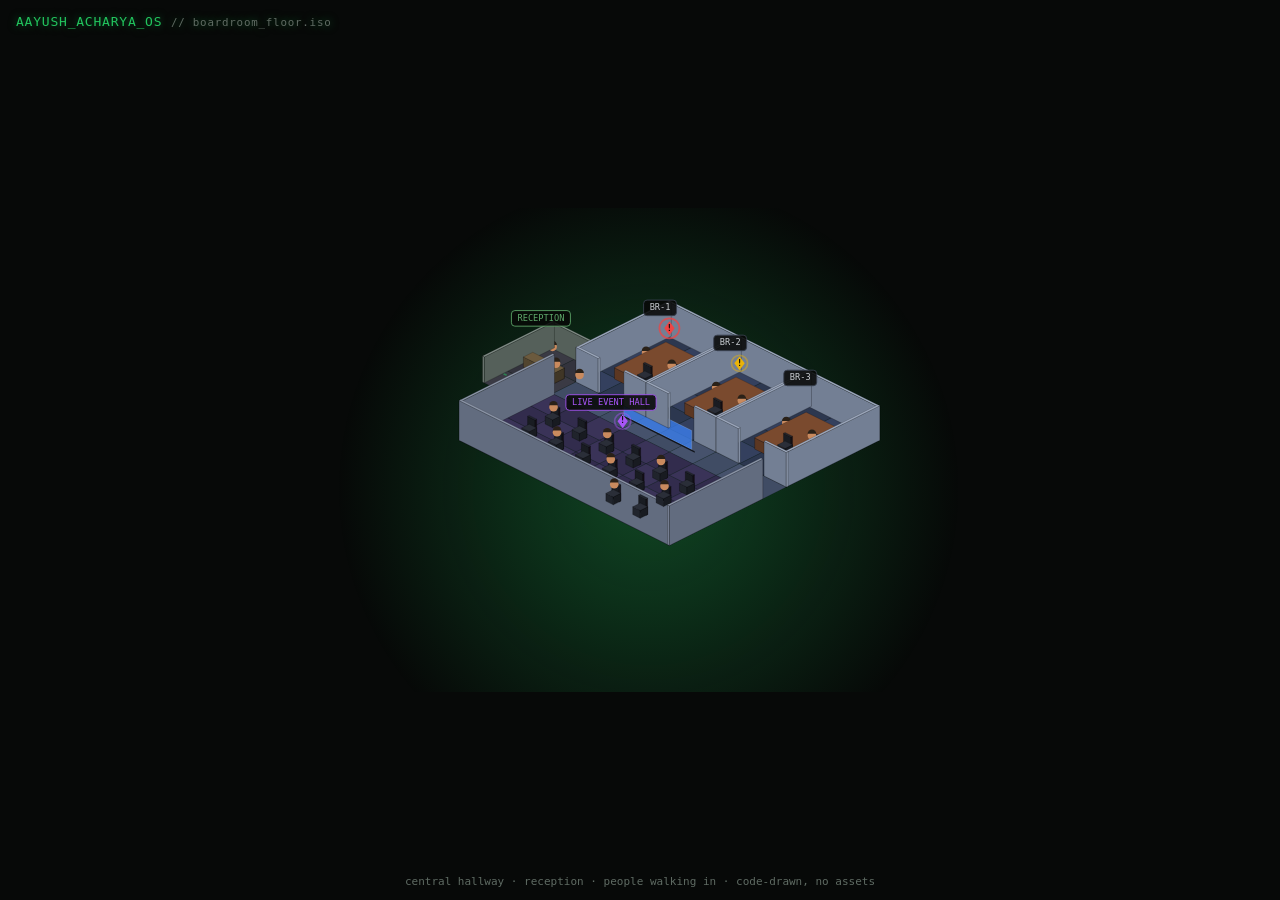
<file: iso_office.html>
<!DOCTYPE html>
<html lang="en">
<head>
<meta charset="UTF-8" />
<meta name="viewport" content="width=device-width, initial-scale=1.0" />
<title>AAYUSH_ACHARYA_OS // boardroom floor</title>
<style>
  html,body{margin:0;height:100%;background:#070908;overflow:hidden;font-family:'JetBrains Mono',ui-monospace,monospace;}
  #wrap{position:fixed;inset:0;display:flex;align-items:center;justify-content:center;padding:10px;box-sizing:border-box;}
  #stage{width:100%;max-width:900px;}
  canvas{display:block;width:100%;}
  #brand{position:fixed;top:14px;left:16px;color:#22C55E;font-size:13px;letter-spacing:.06em;text-shadow:0 0 8px rgba(34,197,94,.5);z-index:5;}
  #brand small{color:#5f6b63;}
  #hint{position:fixed;bottom:12px;left:0;right:0;text-align:center;color:#5f6b63;font-size:11px;z-index:5;}
</style>
</head>
<body>
<div id="brand">AAYUSH_ACHARYA_OS <small>// boardroom_floor.iso</small></div>
<div id="wrap"><div id="stage"><canvas id="iso-floor-canvas"></canvas></div></div>
<div id="hint">central hallway &middot; reception &middot; people walking in &middot; code-drawn, no assets</div>
<script>
// ── AAYUSH_ACHARYA_OS :: isometric boardroom floor (showcase renderer) ──
// Self-contained. Binds to #iso-floor-canvas if present. No external assets.
(function () {
  const cv = document.getElementById('iso-floor-canvas');
  if (!cv) return;
  const ctx = cv.getContext('2d');

  const TW = 54, TH = 27;          // tile width / height (2:1 iso)
  const COLS = 11, ROWS = 9;
  let OX = 500, OY = 120;
  const DESIGN_W = 1040, DESIGN_H = 560;
  let scaleF = 1, dpr = Math.min(window.devicePixelRatio || 1, 2);

  function resize() {
    const host = cv.parentElement;
    const cssW = Math.min(host ? host.clientWidth : DESIGN_W, 900);
    scaleF = cssW / DESIGN_W;
    const cssH = DESIGN_H * scaleF;
    cv.style.width = cssW + 'px';
    cv.style.height = cssH + 'px';
    cv.width = cssW * dpr;
    cv.height = cssH * dpr;
    ctx.setTransform(scaleF * dpr, 0, 0, scaleF * dpr, 0, 0);
  }

  function gp(cf, rf) { return { x: OX + (cf - rf) * (TW / 2), y: OY + (cf + rf) * (TH / 2) }; }
  function poly(pts, fill, stroke, sw) {
    ctx.beginPath(); ctx.moveTo(pts[0].x, pts[0].y);
    for (let i = 1; i < pts.length; i++) ctx.lineTo(pts[i].x, pts[i].y);
    ctx.closePath();
    if (fill) { ctx.fillStyle = fill; ctx.fill(); }
    if (stroke) { ctx.strokeStyle = stroke; ctx.lineWidth = sw || 1; ctx.stroke(); }
  }
  function shade(hex, d) {
    const n = parseInt(hex.slice(1), 16);
    let r = (n >> 16) + d, g = ((n >> 8) & 255) + d, b = (n & 255) + d;
    r = Math.max(0, Math.min(255, r)); g = Math.max(0, Math.min(255, g)); b = Math.max(0, Math.min(255, b));
    return '#' + ((1 << 24) + (r << 16) + (g << 8) + b).toString(16).slice(1);
  }

  let scene = [];
  function addBox(cf0, rf0, cf1, rf1, h, top, left, right, yoff) {
    const z = (cf0 + rf0 + cf1 + rf1) / 2;
    scene.push({ z, draw() {
      const yo = yoff || 0;
      const P00 = gp(cf0, rf0), P10 = gp(cf1, rf0), P11 = gp(cf1, rf1), P01 = gp(cf0, rf1);
      const u = p => ({ x: p.x, y: p.y - h - yo }), d = p => ({ x: p.x, y: p.y - yo });
      poly([d(P01), d(P11), u(P11), u(P01)], left, 'rgba(0,0,0,.28)', 1);
      poly([d(P10), d(P11), u(P11), u(P10)], right, 'rgba(0,0,0,.28)', 1);
      poly([u(P00), u(P10), u(P11), u(P01)], top, 'rgba(0,0,0,.2)', 1);
    }});
  }

  // ── layout regions ──
  const BR = [
    { id: 'BR-1', c0: 2, c1: 4 }, { id: 'BR-2', c0: 5, c1: 7 }, { id: 'BR-3', c0: 8, c1: 10 },
  ];
  function classify(c, r) {
    if (c >= 0 && c <= 1 && r >= 3 && r <= 5) return 'rec';
    if (r === 4 && c >= 2 && c <= 10) return 'hall';
    if (r >= 0 && r <= 3 && c >= 2 && c <= 10) return 'br';
    if (r >= 5 && r <= 8 && c >= 2 && c <= 10) return 'event';
    return null;
  }
  function tint(kind, c, r) {
    const alt = (c + r) % 2;
    if (kind === 'rec') return alt ? '#3a3a44' : '#33333d';
    if (kind === 'hall') return alt ? '#46526c' : '#404c64';
    if (kind === 'br') return alt ? '#34405e' : '#2c374f';
    if (kind === 'event') return alt ? '#3a3358' : '#322c4d';
    return null;
  }
  function drawFloor() {
    for (let s = 0; s <= COLS + ROWS; s++) for (let c = 0; c < COLS; c++) {
      const r = s - c; if (r < 0 || r >= ROWS) continue;
      const k = classify(c, r); if (!k) continue;
      poly([gp(c, r), gp(c + 1, r), gp(c + 1, r + 1), gp(c, r + 1)], tint(k, c, r), 'rgba(0,0,0,.16)', 1);
    }
  }

  // ── walls ──
  function wN(c0, c1, rf, h, col) { addBox(c0, rf, c1, rf + 0.08, h, shade(col, 18), shade(col, -26), col); }
  function wW(cf, r0, r1, h, col) { addBox(cf, r0, cf + 0.08, r1, h, shade(col, 18), col, shade(col, -26)); }
  function wS(c0, c1, rf, h, col) { addBox(c0, rf - 0.08, c1, rf, h, shade(col, 18), shade(col, -26), col); }
  function wE(cf, r0, r1, h, col) { addBox(cf - 0.08, r0, cf, r1, h, shade(col, 18), col, shade(col, -26)); }

  function screenN(c0, c1, rf, wallH, color, glow) {
    scene.push({ z: c0 + rf - 0.2, draw() {
      const f = (u, v) => { const b = gp(c0 + u * (c1 - c0), rf); return { x: b.x, y: b.y - v * wallH }; };
      ctx.save(); ctx.globalAlpha = 0.55 + 0.45 * glow;
      poly([f(0.28, 0.34), f(0.72, 0.34), f(0.72, 0.82), f(0.28, 0.82)], color, 'rgba(255,255,255,.25)', 1);
      ctx.restore();
      poly([f(0.26, 0.30), f(0.74, 0.30), f(0.74, 0.34), f(0.26, 0.34)], '#11151c');
    }});
  }
  function table(c0, r0, c1, r1) { addBox(c0, r0, c1, r1, 13, '#7a4a2e', '#5c3722', '#4a2c1b'); }
  function chair(cf, rf) {
    addBox(cf - 0.16, rf - 0.16, cf + 0.16, rf + 0.16, 9, '#2a2e38', '#20242c', '#181b21');
    addBox(cf - 0.16, rf - 0.16, cf + 0.16, rf - 0.09, 19, '#23272f', '#191c22', '#141016');
  }
  function sitter(cf, rf, shirt) {
    scene.push({ z: cf + rf + 0.02, draw() {
      addBox(cf - 0.13, rf - 0.13, cf + 0.13, rf + 0.13, 16, shirt, shade(shirt, -22), shade(shirt, -40));
      const p = gp(cf, rf);
      ctx.beginPath(); ctx.fillStyle = '#c98a5e'; ctx.arc(p.x, p.y - 19, 5, 0, Math.PI * 2); ctx.fill();
      ctx.beginPath(); ctx.fillStyle = '#2a2118'; ctx.arc(p.x, p.y - 21, 5, Math.PI, 2 * Math.PI); ctx.fill();
    }});
  }
  const SHIRTS = ['#d8534f', '#3b82f6', '#e0a13a', '#5fa86b', '#9b6dd0', '#cf6f9c'];

  function buildBoardroom(rm, t) {
    const c0 = rm.c0, c1 = rm.c1 + 1, r0 = 0, r1 = 4, H = 40, col = '#8d99ae';
    const mid = (c0 + c1) / 2;
    wN(c0, c1, r0, H, col); wW(c0, r0, r1, H, col); wE(c1, r0, r1, H, col);
    wS(c0, mid - 0.55, r1, H, col); wS(mid + 0.55, c1, r1, H, col);   // door gap onto hallway
    screenN(c0 + 0.15, c1 - 0.15, r0, H, '#22c585', 0.5 + 0.5 * Math.sin(t / 600 + rm.c0));
    table(c0 + 0.7, r0 + 0.85, c1 - 0.7, r1 - 0.95);
    const tcx = (c0 + c1) / 2, tcy = (r0 + r1) / 2 - 0.05;
    chair(tcx - 0.55, tcy); chair(tcx + 0.55, tcy);
    chair(tcx, tcy - 0.6); chair(tcx, tcy + 0.6);
    sitter(tcx - 0.55, tcy, SHIRTS[rm.c0 % 6]);
    sitter(tcx + 0.55, tcy, SHIRTS[(rm.c0 + 3) % 6]);
  }

  function buildHall(t) {
    const c0 = 2, c1 = 11, r0 = 5, r1 = 9, H = 46, col = '#7c8699';
    wW(c0, r0, r1, H, col); wE(c1, r0, r1, H, col); wS(c0, c1, r1, H, col);   // open on north (to hallway)
    screenN(c0 + 1.2, c1 - 1.2, r0, H, '#3b82f6', 0.55 + 0.45 * Math.sin(t / 500));
    for (let row = 0; row < 3; row++) for (let s = 0; s < 6; s++) {
      const cf = c0 + 1.3 + s * 1.15, rf = r0 + 1.3 + row * 1.0;
      chair(cf, rf);
      if ((row + s) % 2 === 0) sitter(cf, rf - 0.04, SHIRTS[(row + s) % 6]);
    }
  }

  function buildReception(t) {
    const c0 = 0, c1 = 2, r0 = 3, r1 = 6, H = 30, col = '#6f7a74';
    wW(c0, r0, r1, H, col); wN(c0, c1, r0, H, col);
    // reception desk (L)
    addBox(c0 + 0.25, r0 + 1.1, c0 + 1.6, r0 + 1.5, 12, '#6b5a3e', '#52452f', '#403626');
    addBox(c0 + 1.2, r0 + 1.1, c0 + 1.6, r0 + 2.2, 12, '#6b5a3e', '#52452f', '#403626');
    sitter(c0 + 0.7, r0 + 0.7, '#5fa86b'); // receptionist
    // entrance arrow on the west edge
    scene.push({ z: -99, draw() {
      const a = gp(c0 + 0.1, r0 + 2.2), b = gp(c0 + 0.9, r0 + 2.2);
      ctx.strokeStyle = 'rgba(34,197,94,.5)'; ctx.lineWidth = 2; ctx.setLineDash([4, 4]);
      ctx.beginPath(); ctx.moveTo(a.x, a.y); ctx.lineTo(b.x, b.y); ctx.stroke(); ctx.setLineDash([]);
    }});
  }

  // ── walkers: stream in from reception, down the hallway, into a room ──
  const walkers = [];
  function newPath() {
    const start = { cf: 0.3, rf: 4.5 };
    const enter = { cf: 2.2, rf: 4.5 };
    const pick = Math.random();
    let pts;
    if (pick < 0.7) {                       // to a boardroom
      const rm = BR[Math.floor(Math.random() * BR.length)];
      const doorc = (rm.c0 + rm.c1 + 1) / 2;
      pts = [start, enter, { cf: doorc, rf: 4.4 }, { cf: doorc, rf: 3.6 }, { cf: doorc, rf: 2.3 }];
    } else {                                 // to the event hall
      const tc = 4 + Math.random() * 5;
      pts = [start, enter, { cf: tc, rf: 4.5 }, { cf: tc, rf: 5.5 }, { cf: tc, rf: 6.6 }];
    }
    return pts;
  }
  function spawnWalker(delay) {
    walkers.push({ path: newPath(), seg: 0, p: 0, speed: 0.0014 + Math.random() * 0.0009,
      shirt: SHIRTS[Math.floor(Math.random() * SHIRTS.length)], wait: delay || 0, bob: Math.random() * 6 });
  }
  for (let i = 0; i < 6; i++) spawnWalker(i * 900);

  function updateWalkers(dt) {
    walkers.forEach(w => {
      if (w.wait > 0) { w.wait -= dt; return; }
      const a = w.path[w.seg], b = w.path[w.seg + 1];
      if (!b) { w.path = newPath(); w.seg = 0; w.p = 0; w.wait = 400 + Math.random() * 1200; return; }
      const dist = Math.hypot(b.cf - a.cf, b.rf - a.rf);
      w.p += (w.speed * dt) / (dist || 1);
      if (w.p >= 1) { w.p = 0; w.seg++; }
    });
  }
  function drawWalkers(t) {
    walkers.forEach(w => {
      if (w.wait > 0) return;
      const a = w.path[w.seg], b = w.path[w.seg + 1]; if (!b) return;
      const cf = a.cf + (b.cf - a.cf) * w.p, rf = a.rf + (b.rf - a.rf) * w.p;
      const bob = Math.abs(Math.sin(t / 120 + w.bob)) * 1.5;
      scene.push({ z: cf + rf + 0.05, draw() {
        const p = gp(cf, rf);
        addBox(cf - 0.12, rf - 0.12, cf + 0.12, rf + 0.12, 20, w.shirt, shade(w.shirt, -22), shade(w.shirt, -40), bob);
        ctx.beginPath(); ctx.fillStyle = '#c98a5e'; ctx.arc(p.x, p.y - 23 - bob, 5, 0, Math.PI * 2); ctx.fill();
        ctx.beginPath(); ctx.fillStyle = '#2a2118'; ctx.arc(p.x, p.y - 25 - bob, 5, Math.PI, 2 * Math.PI); ctx.fill();
      }});
    });
  }

  function drawAlerts(t) {
    const al = [{ c: 3, r: 1, col: '#ef4444' }, { c: 6, r: 1, col: '#EAB308' }, { c: 6, r: 6, col: '#a855f7' }];
    al.forEach(a => {
      const p = gp(a.c + 0.5, a.r + 0.5), pulse = 0.5 + 0.5 * Math.sin(t / 300 + a.c), y = p.y - 52 - 4 * Math.sin(t / 400 + a.r);
      ctx.save(); ctx.globalAlpha = 0.4 + 0.4 * pulse; ctx.strokeStyle = a.col; ctx.lineWidth = 2;
      ctx.beginPath(); ctx.arc(p.x, y, 9 + 3 * pulse, 0, Math.PI * 2); ctx.stroke(); ctx.restore();
      ctx.fillStyle = a.col; ctx.beginPath();
      ctx.moveTo(p.x, y - 8); ctx.lineTo(p.x + 6, y); ctx.lineTo(p.x, y + 8); ctx.lineTo(p.x - 6, y); ctx.closePath(); ctx.fill();
      ctx.fillStyle = '#0a0c0b'; ctx.font = 'bold 10px ui-monospace,monospace';
      ctx.textAlign = 'center'; ctx.textBaseline = 'middle'; ctx.fillText('!', p.x, y);
    });
  }
  function rr(x, y, w, h, r) { ctx.beginPath(); ctx.moveTo(x + r, y); ctx.arcTo(x + w, y, x + w, y + h, r);
    ctx.arcTo(x + w, y + h, x, y + h, r); ctx.arcTo(x, y + h, x, y, r); ctx.arcTo(x, y, x + w, y, r); ctx.closePath(); }
  function drawLabels() {
    const ls = [{ c: 3, r: 1.4, t: 'BR-1' }, { c: 6, r: 1.4, t: 'BR-2' }, { c: 9, r: 1.4, t: 'BR-3' },
      { c: 6, r: 6.5, t: 'LIVE EVENT HALL', col: '#a855f7' }, { c: 0.9, r: 4.4, t: 'RECEPTION', col: '#5fa86b' }];
    ls.forEach(l => {
      const p = gp(l.c, l.r), x = p.x, y = p.y - 64;
      ctx.font = '10px ui-monospace,monospace'; const w = ctx.measureText(l.t).width + 14;
      ctx.fillStyle = 'rgba(8,10,9,.88)'; rr(x - w / 2, y - 9, w, 18, 4); ctx.fill();
      ctx.strokeStyle = l.col || '#3a4150'; ctx.lineWidth = 1; rr(x - w / 2, y - 9, w, 18, 4); ctx.stroke();
      ctx.fillStyle = l.col || '#c9cdd2'; ctx.textAlign = 'center'; ctx.textBaseline = 'middle'; ctx.fillText(l.t, x, y);
    });
  }
  function underGlow() {
    const cx = OX + 30, cy = OY + (COLS + ROWS) * (TH / 2) / 2 + 70;
    const g = ctx.createRadialGradient(cx, cy, 30, cx, cy, 360);
    g.addColorStop(0, 'rgba(34,197,94,0.30)'); g.addColorStop(1, 'rgba(34,197,94,0)');
    ctx.fillStyle = g; ctx.fillRect(0, 0, DESIGN_W, DESIGN_H);
  }

  let last = 0, running = true;
  function frame(t) {
    const dt = Math.min(t - last, 60); last = t;
    if (running) {
      ctx.clearRect(0, 0, DESIGN_W, DESIGN_H);
      underGlow(); drawFloor();
      scene = [];
      buildReception(t);
      BR.forEach(rm => buildBoardroom(rm, t));
      buildHall(t);
      updateWalkers(dt); drawWalkers(t);
      scene.sort((a, b) => a.z - b.z); scene.forEach(o => o.draw());
      drawAlerts(t); drawLabels();
    }
    requestAnimationFrame(frame);
  }

  if ('IntersectionObserver' in window) {
    new IntersectionObserver(es => { running = es[0].isIntersecting; }).observe(cv);
  }
  document.addEventListener('visibilitychange', () => { running = !document.hidden; });

  let rt;
  window.addEventListener('resize', () => { clearTimeout(rt); rt = setTimeout(resize, 150); });
  resize();
  requestAnimationFrame(frame);
})();
</script></body></html>
</file>
